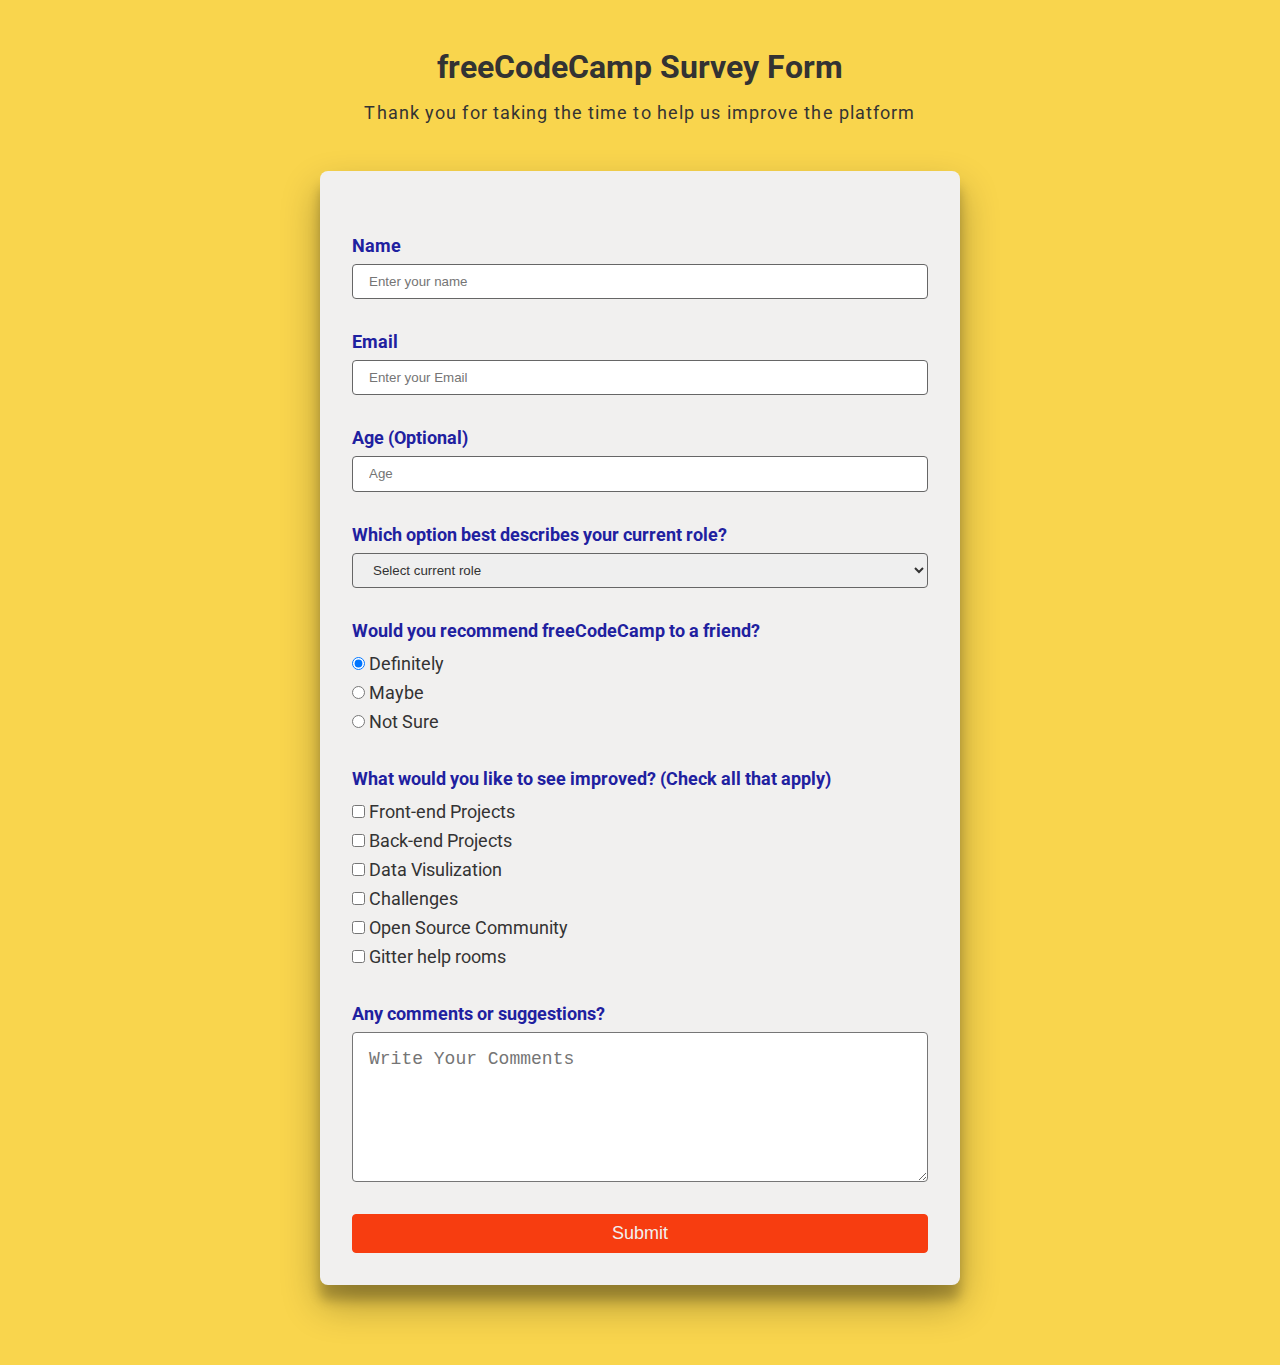
<file: build-a-survey-form/index.html>
<html lang="en">
<head>
    <meta charset="UTF-8">
    <meta http-equiv="X-UA-Compatible" content="IE=edge">
    <meta name="viewport" content="width=device-width, initial-scale=1.0">
    <title>Survey Form</title>

    <link rel="preconnect" href="https://fonts.googleapis.com">
    <link rel="preconnect" href="https://fonts.gstatic.com" crossorigin>
    <link href="https://fonts.googleapis.com/css2?family=Roboto:wght@100;400;700&display=swap" rel="stylesheet">
    <link rel="stylesheet" href="styles.css">
</head>
<body>
    <main id="main">
        <h1 id="title">
            freeCodeCamp Survey Form
        </h1>
        <p id="description">
            Thank you for taking the time to help us improve the platform
        </p>
    </main>
    <section id="form-section">
        <form action="/index.html" id="survey-form">
            <div class="form-group">
                <label for="name" id="name-label">Name</label>
                <input type="text" name="name" id="name" placeholder="Enter your name" required>
            </div>

            <div class="form-group">
                <label for="email" id="email-label">Email</label>
                <input type="email" name="email" id="email" placeholder="Enter your Email" required>
            </div>

            <div class="form-group">
                <label for="age" id="number-label">Age (Optional)</label>
                <input type="number" name="age" id="number" placeholder="Age" min="1" max="99">
            </div>

            <div class="form-group">
                <label for="age" id="dropdown">Which option best describes your current role?</label>
                <select name="role" id="dropdown">
                    <option value="_default" selected>Select current role</option>
                    <option value="_student">Student</option>
                    <option value="_full_time_job">Full Time Job</option>
                    <option value="_full_time_learner">Full Time Learner</option>
                    <option value="_prefer_not_to_say">Prefer not to say</option>
                    <option value="_other">Others</option>
                </select>
            </div>

            <div class="form-group">
                <p>Would you recommend freeCodeCamp to a friend?</p>

                <div class="radio-item">
                    <input type="radio" id="definitely" name="radio" value="Definitely" checked>
                    <label for="definitely">Definitely</label>
                </div>

                <div class="radio-item">
                    <input type="radio" id="maybe" name="radio" value="Maybe">
                    <label for="maybe">Maybe</label>
                </div>

                <div class="radio-item">
                    <input type="radio" id="not_sure" name="radio" value="Not Sure">
                    <label for="not_sure">Not Sure</label>
                </div>
            </div>

            <div class="form-group">
                <p>What would you like to see improved? (Check all that apply)</p>

                <div class="checkbox-item">
                    <input type="checkbox" name="skillset" id="front-end" value="Front-end Projects">
                    <label for="front-end">Front-end Projects</label>
                </div>
                <div class="checkbox-item">
                    <input type="checkbox" name="skillset" id="back-end" value="Back-end Projects">
                    <label for="back-end">Back-end Projects</label>
                </div>
                <div class="checkbox-item">
                    <input type="checkbox" name="skillset" id="data-visulization" value="Data Visulization">
                    <label for="data-visulization">Data Visulization</label>
                </div>
                <div class="checkbox-item">
                    <input type="checkbox" name="skillset" id="challenges" value="Challenges">
                    <label for="challenges">Challenges</label>
                </div>
                <div class="checkbox-item">
                    <input type="checkbox" name="skillset" id="open-source" value="Open Source Community">
                    <label for="open-source">Open Source Community</label>
                </div>
                <div class="checkbox-item">
                    <input type="checkbox" name="skillset" id="gitter-help" value="Gitter help rooms">
                    <label for="gitter-help">Gitter help rooms</label>
                </div>
            </div>

            <div class="form-group">
                <label for="comments">Any comments or suggestions?</label>
                <textarea name="comments" id="comments" placeholder="Write Your Comments"></textarea>
            </div>
            
            <button type="submit" id="submit">Submit</button>

        </form>
    </section>

</body>
</html>
</file>
<file: build-a-survey-form/styles.css>
/* COLOR PALETTE */
:root {
  --color-primary: #f6c302;
  --color-secondary: #f73d10;
  --color-accent: #f1f0ef;
  --color-text: #1f21a0;
}

* {
  margin: 0;
  padding: 0;
  box-sizing: border-box;
  color: #333;
}

body {
  font-family: 'Roboto', sans-serif;
  background-color: rgba(246, 195, 2, 0.7);
  padding-bottom: 5rem;
}

#main {
  text-align: center;
  padding: 3rem 0;
}

#title {
  margin-bottom: 1rem;
}

#description {
  font-size: 1.125rem;
  letter-spacing: 1.1px;
}

#form-section {
  background-color: var(--color-accent);
  width: 50%;
  margin: 0 auto;
  padding: 2rem;
  border-radius: 0.5rem;
  box-shadow: 0 19px 38px rgba(0, 0, 0, 0.3), 0 15px 12px rgba(0, 0, 0, 0.22);
}

.form-group {
  margin: 2rem 0;
  font-size: 1.125rem;
}

.form-group > label,
.form-group > p {
  display: flex;
  align-items: center;
  margin-bottom: 0.5rem;
  font-weight: bold;
  color: #1f21a0;
}

.form-group > input,
.form-group > select {
  display: block;
  width: 100%;
  height: 2.2rem;
  padding-left: 1rem;
  border: 1px solid #666;
  border-radius: 0.25rem;
}

.radio-item > input[type='radio'],
.checkbox-item > input[type='checkbox'] {
  margin: 0.5rem 0;
}

#comments {
  display: block;
  width: 100%;
  height: 150px;
  border-radius: 0.25rem;
  padding: 1rem;
  font-size: 1.125rem;
}

#submit {
  display: block;
  width: 100%;
  background-color: var(--color-secondary);
  color: var(--color-accent);
  padding: 0.5rem;
  font-size: 1.125rem;
  border: 1px solid var(--color-secondary);
  border-radius: 0.25rem;
  transition: all 0.5s;
}

#submit:hover {
  color: #333;
  background-color: transparent;
  cursor: pointer;
}
</file>
